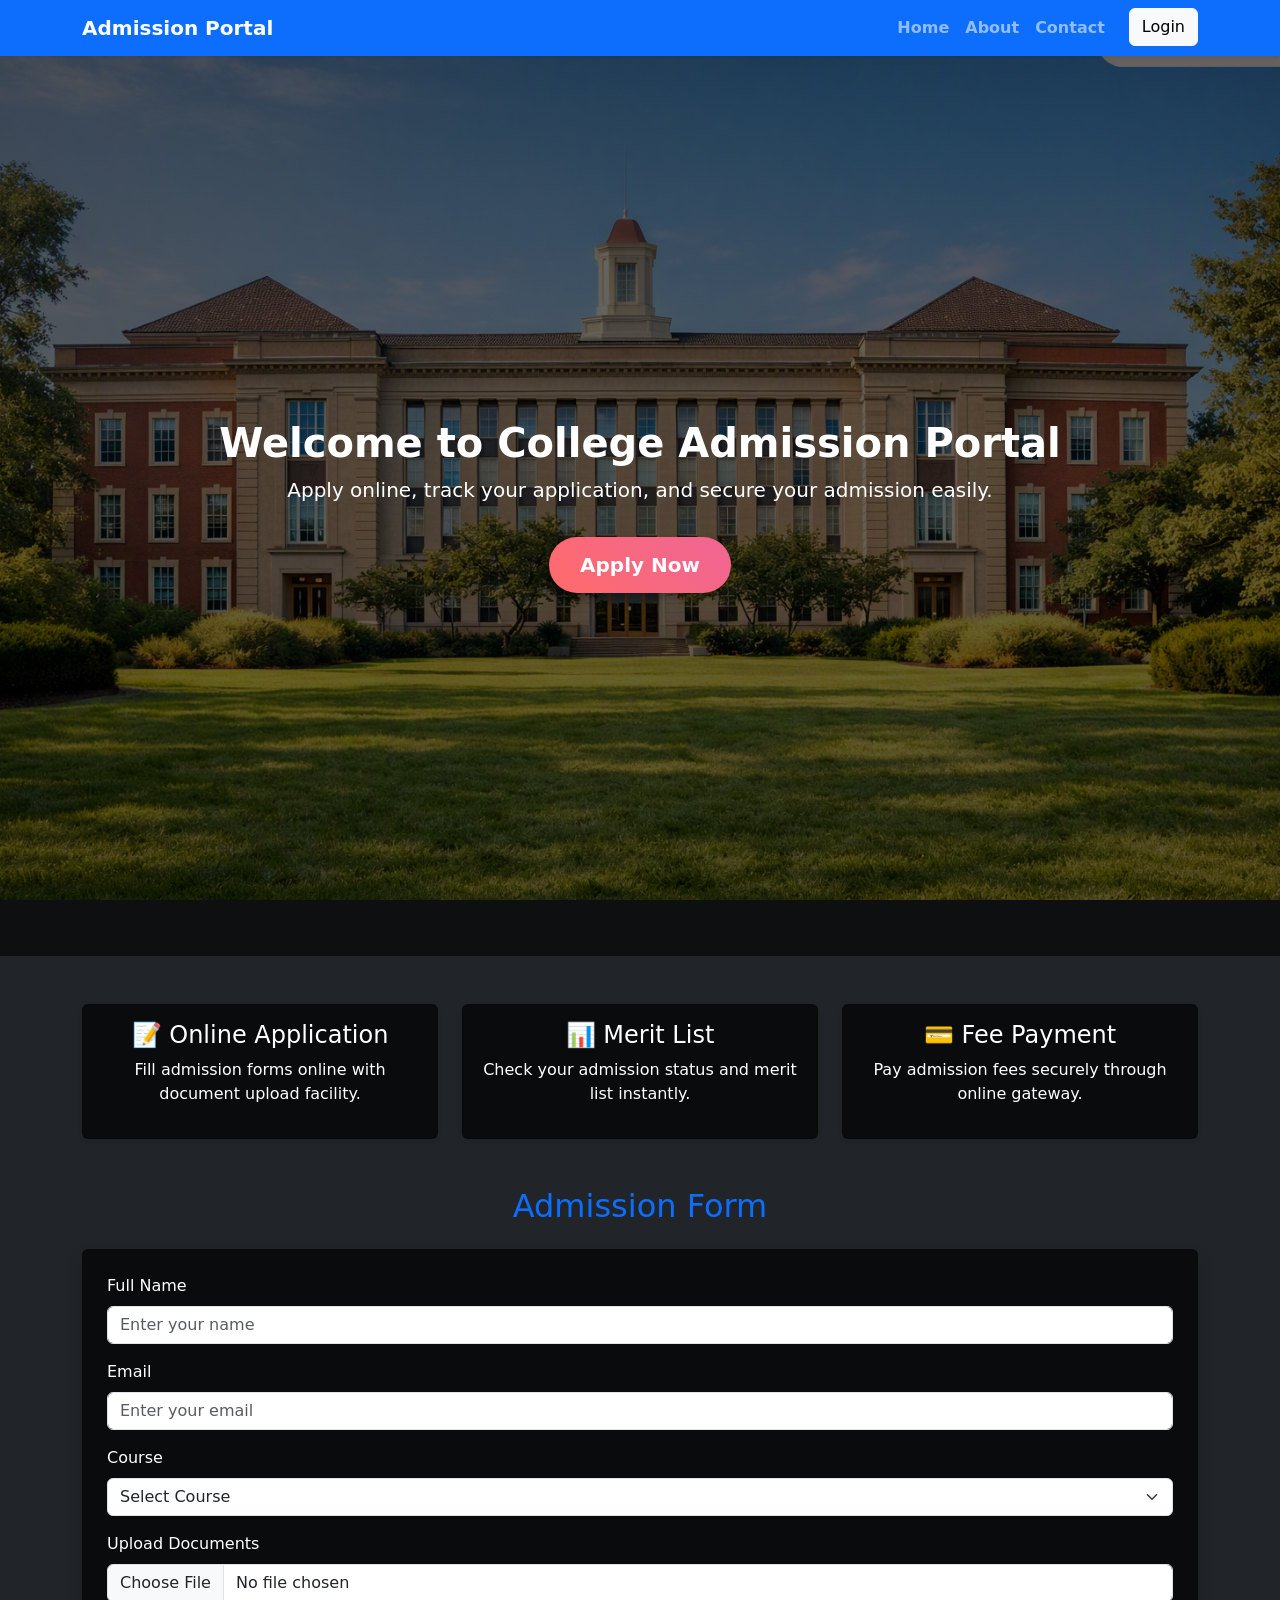
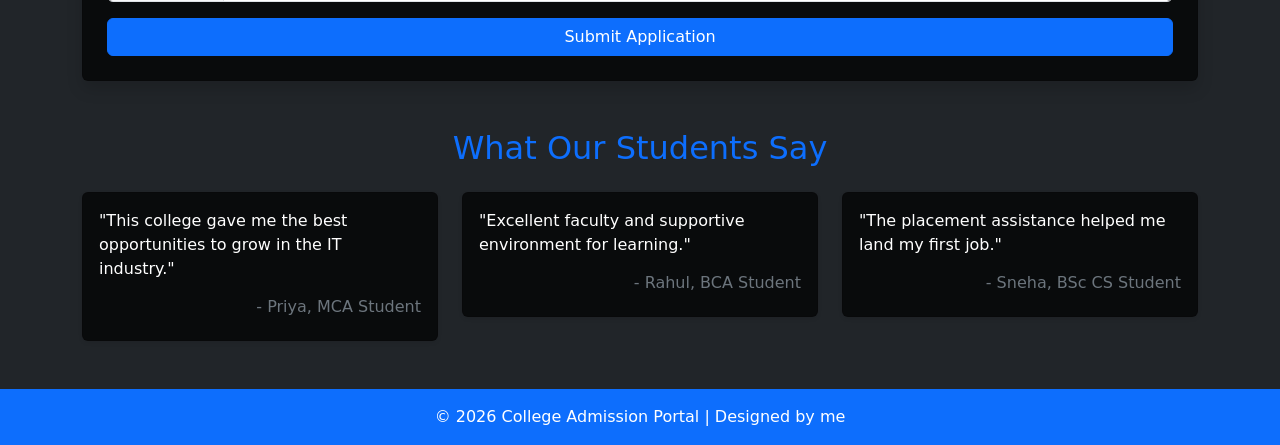
<file: index.html>
<!DOCTYPE html>
<html lang="en">
<head>
  <meta charset="UTF-8">
  <meta name="viewport" content="width=device-width, initial-scale=1.0">
  <title>Admission Portal</title>
  <!-- Bootstrap CSS -->
  <link href="https://cdn.jsdelivr.net/npm/bootstrap@5.3.0/dist/css/bootstrap.min.css" rel="stylesheet">

   <!-- Custom CSS -->
  <style>
    body {
      margin: 0;
      padding: 0;
      background: url('assets/college.jpg') center/cover no-repeat fixed;
      color: white;
    }

    .card {
      background-color: rgba(0,0,0,0.7);
      color: white;
    }

    footer {
      background-color: rgba(0,0,0,0.8);
    }

    .btn-apply {
    background: linear-gradient(45deg, #ff6b6b, #f06595);
    color: white;
    font-weight: bold;
    border-radius: 30px;
    padding: 12px 30px;
    box-shadow: 0 4px 10px rgba(0,0,0,0.3);
    transition: all 0.3s ease;
  }

  .btn-apply:hover {
    background: linear-gradient(45deg, #f06595, #ff6b6b);
    transform: scale(1.05);
    box-shadow: 0 6px 15px rgba(0,0,0,0.4);
  }

  .btn-apply:active {
    transform: scale(0.95);
  }
  </style>
</head>
<body class="bg-dark text-light">

  <!-- Navbar -->
  <nav class="navbar navbar-expand-lg navbar-dark bg-primary shadow-sm">
    <div class="container">
      <a class="navbar-brand fw-bold" href="index.html">Admission Portal</a>
      <button class="navbar-toggler" type="button" data-bs-toggle="collapse" data-bs-target="#navbarNav">
        <span class="navbar-toggler-icon"></span>
      </button>
      <div class="collapse navbar-collapse justify-content-end" id="navbarNav">
        <ul class="navbar-nav">
          <li class="nav-item"><a class="nav-link fw-semibold" href="index.html">Home</a></li>
          <li class="nav-item"><a class="nav-link fw-semibold" href="about.html">About</a></li>
          <li class="nav-item"><a class="nav-link fw-semibold" href="contact.html">Contact</a></li>
          <li class="nav-item"><button class="btn btn-light ms-3">Login</button></li>
        </ul>
      </div>
    </div>
  </nav>
            
 <!-- Hero Section with Overlay -->
<section class="hero-section text-center text-white d-flex align-items-center" 
         style="background: rgba(0,0,0,0.6); min-height: 100vh;">

  <div class="container">
    <h1 class="fw-bold">Welcome to College Admission Portal</h1>
    <p class="lead">Apply online, track your application, and secure your admission easily.</p>
    <a href="#apply" class="btn btn-apply btn-lg mt-3">Apply Now</a>
  </div>
</section>


  <!-- Features Section -->
  <div class="container my-5">
    <div class="row text-center">
      <div class="col-md-4">
        <div class="card p-3 shadow-sm">
          <h4>📝 Online Application</h4>
          <p>Fill admission forms online with document upload facility.</p>
        </div>
      </div>
      <div class="col-md-4">
        <div class="card p-3 shadow-sm">
          <h4>📊 Merit List</h4>
          <p>Check your admission status and merit list instantly.</p>
        </div>
      </div>
      <div class="col-md-4">
        <div class="card p-3 shadow-sm">
          <h4>💳 Fee Payment</h4>
          <p>Pay admission fees securely through online gateway.</p>
        </div>
      </div>
    </div>
  </div>

  <!-- Application Form -->
  <div class="container my-5" id="apply">
    <h2 class="text-center text-primary mb-4">Admission Form</h2>
    <div class="card p-4 shadow">
      <form>
        <div class="mb-3">
          <label class="form-label">Full Name</label>
          <input type="text" class="form-control" placeholder="Enter your name">
        </div>
        <div class="mb-3">
          <label class="form-label">Email</label>
          <input type="email" class="form-control" placeholder="Enter your email">
        </div>
        <div class="mb-3">
          <label class="form-label">Course</label>
          <select class="form-select">
            <option selected>Select Course</option>
            <option>MCA</option>
            <option>BCA</option>
            <option>BSc Computer Science</option>
          </select>
        </div>
        <div class="mb-3">
          <label class="form-label">Upload Documents</label>
          <input type="file" class="form-control">
        </div>
        <button type="submit" class="btn btn-primary w-100">Submit Application</button>
      </form>
    </div>
  </div>

  <!-- Testimonials Section -->
  <div class="container my-5">
    <h2 class="text-center text-primary mb-4">What Our Students Say</h2>
    <div class="row">
      <div class="col-md-4">
        <div class="card p-3 shadow-sm">
          <p>"This college gave me the best opportunities to grow in the IT industry."</p>
          <h6 class="text-end text-secondary">- Priya, MCA Student</h6>
        </div>
      </div>
      <div class="col-md-4">
        <div class="card p-3 shadow-sm">
          <p>"Excellent faculty and supportive environment for learning."</p>
          <h6 class="text-end text-secondary">- Rahul, BCA Student</h6>
        </div>
      </div>
      <div class="col-md-4">
        <div class="card p-3 shadow-sm">
          <p>"The placement assistance helped me land my first job."</p>
          <h6 class="text-end text-secondary">- Sneha, BSc CS Student</h6>
        </div>
      </div>
    </div>
  </div>

  <!-- Footer -->
  <footer class="bg-primary text-white text-center p-3 mt-5">
    &copy; 2026 College Admission Portal | Designed by me
  </footer>

  <!-- Bootstrap JS -->
  <script src="https://cdn.jsdelivr.net/npm/bootstrap@5.3.0/dist/js/bootstrap.bundle.min.js"></script>
</body>
</html>
</file>
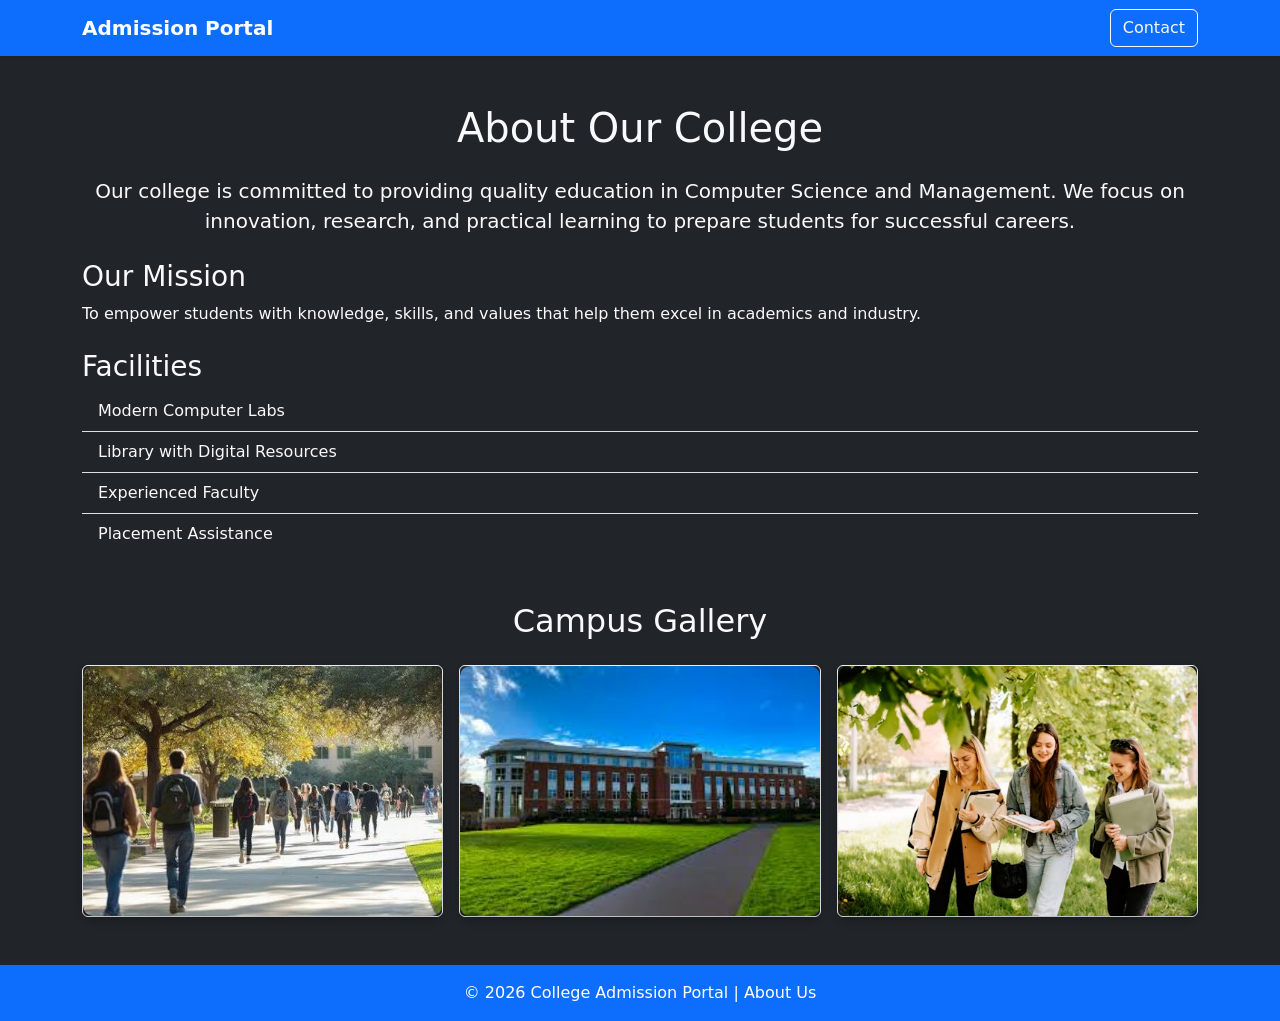
<file: about.html>
<!DOCTYPE html>
<html lang="en">
<head>
  <meta charset="UTF-8">
  <title>About Us - Admission Portal</title>
  
  <!-- Bootstrap CSS -->
  <link href="https://cdn.jsdelivr.net/npm/bootstrap@5.3.0/dist/css/bootstrap.min.css" rel="stylesheet">

     <style>
    .gallery-img {
      width: 100%;
      height: 250px;
      object-fit: cover;
      border-radius: 10px;
      box-shadow: 0 4px 10px rgba(0,0,0,0.3);
    }

    .gallery-img:hover {
      transform: scale(1.05);
      transition: transform 0.3s ease;
    }
  </style>
</head>
<body class="bg-dark text-light">

  <!-- Navbar -->
  <nav class="navbar navbar-expand-lg navbar-dark bg-primary shadow-sm">
    <div class="container">
      <a class="navbar-brand fw-bold" href="index.html">Admission Portal</a>
      <a class="btn btn-outline-light" href="contact.html">Contact</a>
    </div>
  </nav>

  <!-- About Section -->
  <div class="container my-5">
    <h1 class="text-center mb-4">About Our College</h1>
    <p class="lead text-center">
      Our college is committed to providing quality education in Computer Science and Management. 
      We focus on innovation, research, and practical learning to prepare students for successful careers.
    </p>
    
    <h3 class="mt-4">Our Mission</h3>
    <p>To empower students with knowledge, skills, and values that help them excel in academics and industry.</p>
    
    <h3 class="mt-4">Facilities</h3>
    <ul class="list-group list-group-flush">
      <li class="list-group-item bg-dark text-light">Modern Computer Labs</li>
      <li class="list-group-item bg-dark text-light">Library with Digital Resources</li>
      <li class="list-group-item bg-dark text-light">Experienced Faculty</li>
      <li class="list-group-item bg-dark text-light">Placement Assistance</li>
    </ul>
  </div>

  <!-- Campus Gallery Section -->
  <div class="container my-5">
  <h2 class="text-center mb-4">Campus Gallery</h2>
  <div class="row g-3">
    <div class="col-md-4">
      <div class="card bg-dark border-light">
        <img src="assets/campus1.jpg" class="gallery-img" alt="Campus Image 1">
      </div>
    </div>
    <div class="col-md-4">
      <div class="card bg-dark border-light">
        <img src="assets/campus2.jpg" class="gallery-img" alt="Campus Image 2">
      </div>
    </div>
    <div class="col-md-4">
      <div class="card bg-dark border-light">
        <img src="assets/students.jpg" class="gallery-img" alt="Campus Image 3">
      </div>
    </div>
  </div>
</div>



  <!-- Footer -->
  <footer class="bg-primary text-white text-center p-3 mt-5">
    &copy; 2026 College Admission Portal | About Us
  </footer>

  <!-- Bootstrap JS -->
  <script src="https://cdn.jsdelivr.net/npm/bootstrap@5.3.0/dist/js/bootstrap.bundle.min.js"></script>
</body>
</html>
</file>
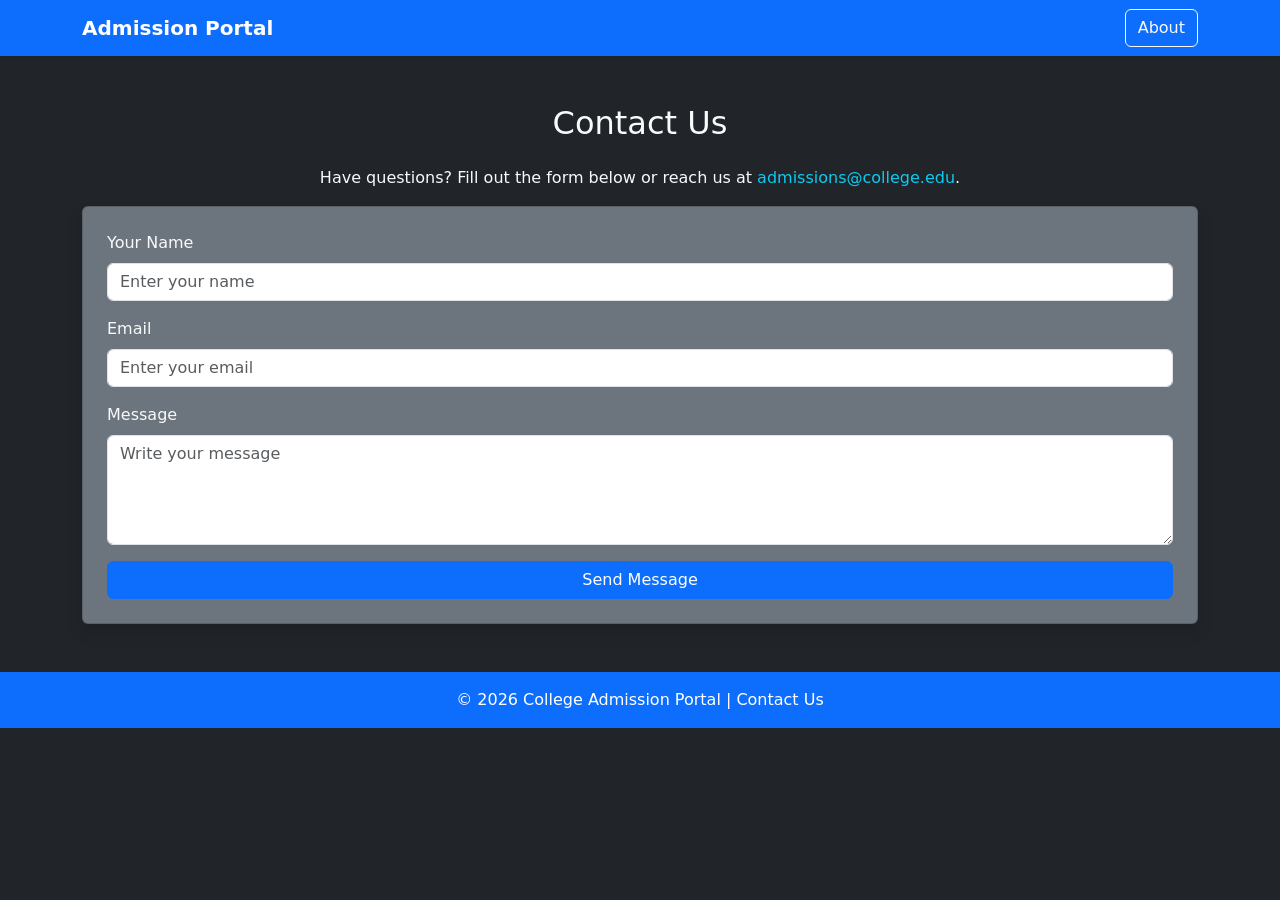
<file: contact.html>
<!DOCTYPE html>
<html lang="en">
<head>
  <meta charset="UTF-8">
  <title>Contact Us - Admission Portal</title>
  <!-- Bootstrap CSS -->
  <link href="https://cdn.jsdelivr.net/npm/bootstrap@5.3.0/dist/css/bootstrap.min.css" rel="stylesheet">
</head>
<body class="bg-dark text-light">

  <!-- Navbar -->
  <nav class="navbar navbar-expand-lg navbar-dark bg-primary shadow-sm">
    <div class="container">
      <a class="navbar-brand fw-bold" href="index.html">Admission Portal</a>
      <a class="btn btn-outline-light" href="about.html">About</a>
    </div>
  </nav>
   
  <!-- Contact Section -->
  <div class="container my-5">
    <h2 class="text-center mb-4">Contact Us</h2>
    <p class="text-center">Have questions? Fill out the form below or reach us at 
      <span class="text-info">admissions@college.edu</span>.
    </p>
    <div class="card bg-secondary text-light shadow p-4">
      <form>
        <div class="mb-3">
          <label class="form-label">Your Name</label>
          <input type="text" class="form-control" placeholder="Enter your name">
        </div>
        <div class="mb-3">
          <label class="form-label">Email</label>
          <input type="email" class="form-control" placeholder="Enter your email">
        </div>
        <div class="mb-3">
          <label class="form-label">Message</label>
          <textarea class="form-control" rows="4" placeholder="Write your message"></textarea>
        </div>
        <button type="submit" class="btn btn-primary w-100">Send Message</button>
      </form>
    </div>
  </div>

  <!-- Footer -->
  <footer class="bg-primary text-white text-center p-3 mt-5">
    &copy; 2026 College Admission Portal | Contact Us
  </footer>

  <!-- Bootstrap JS -->
  <script src="https://cdn.jsdelivr.net/npm/bootstrap@5.3.0/dist/js/bootstrap.bundle.min.js"></script>
</body>
</html>
</file>
